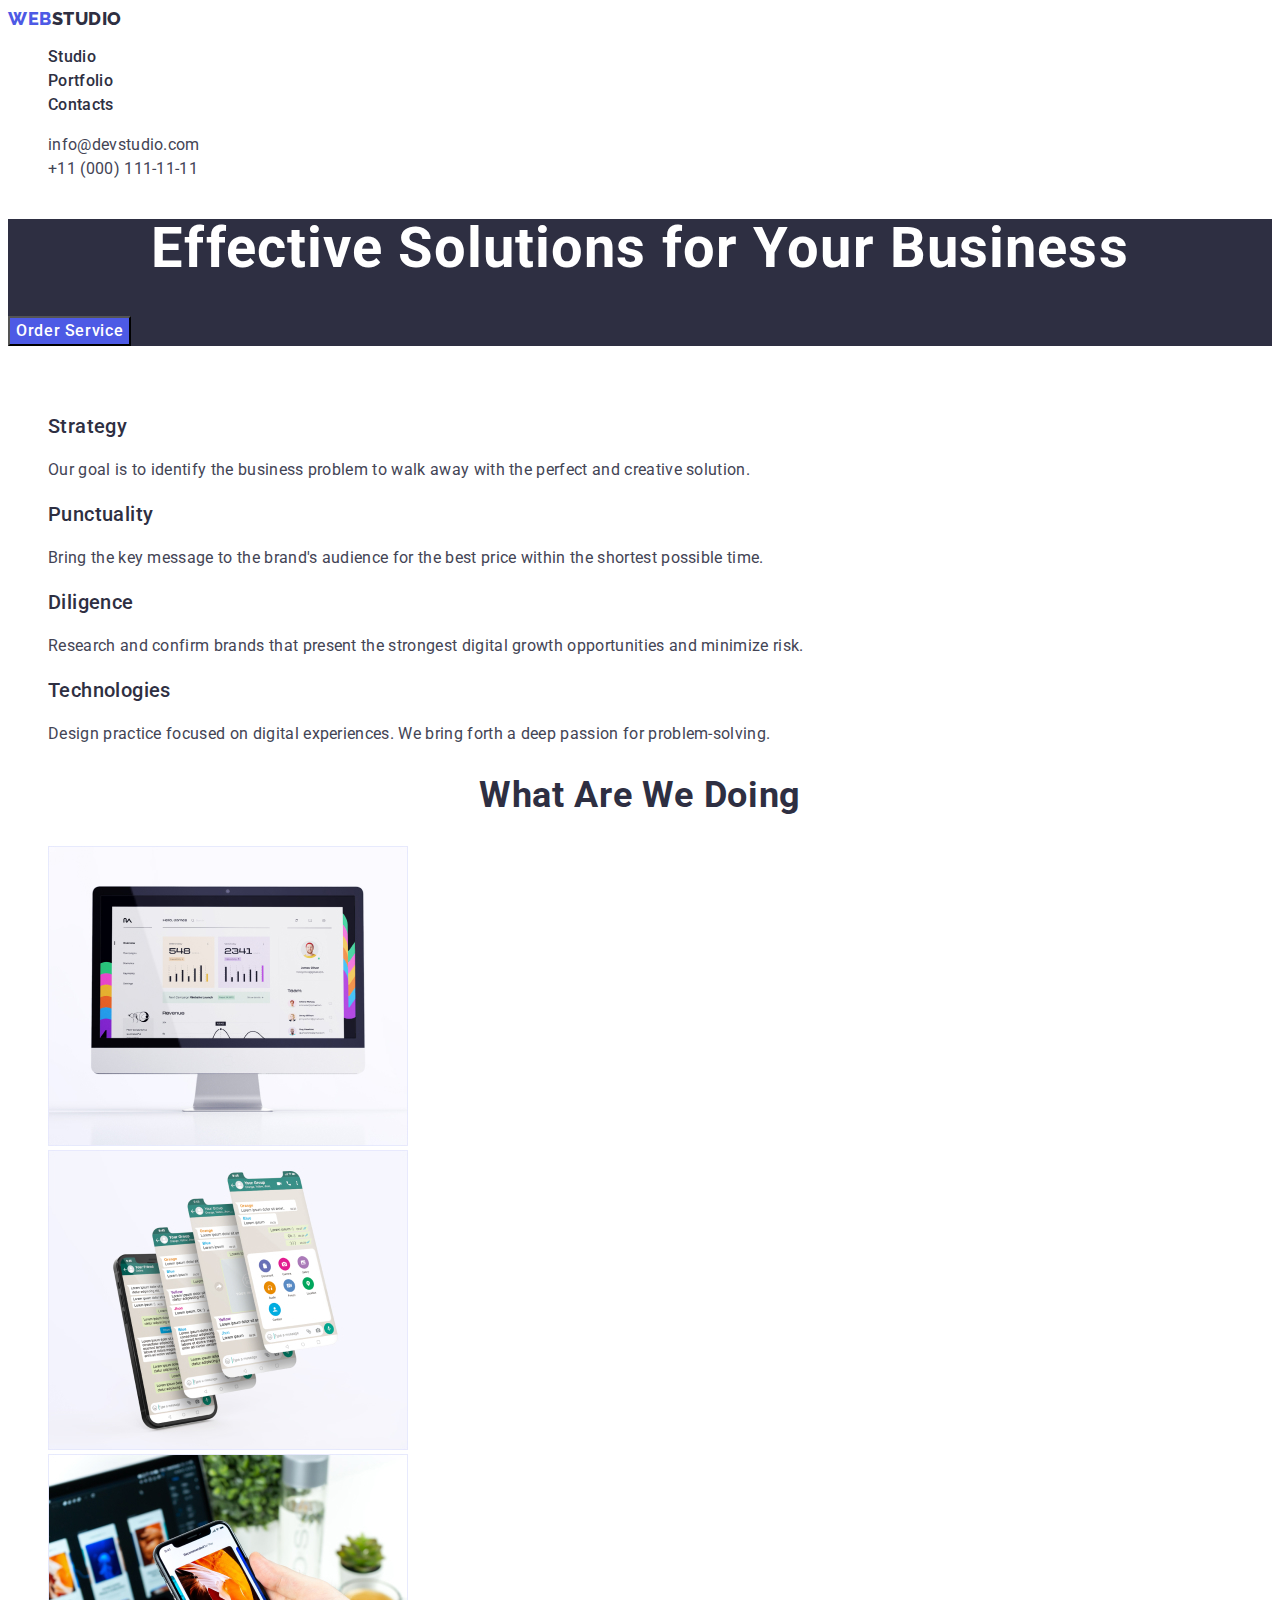
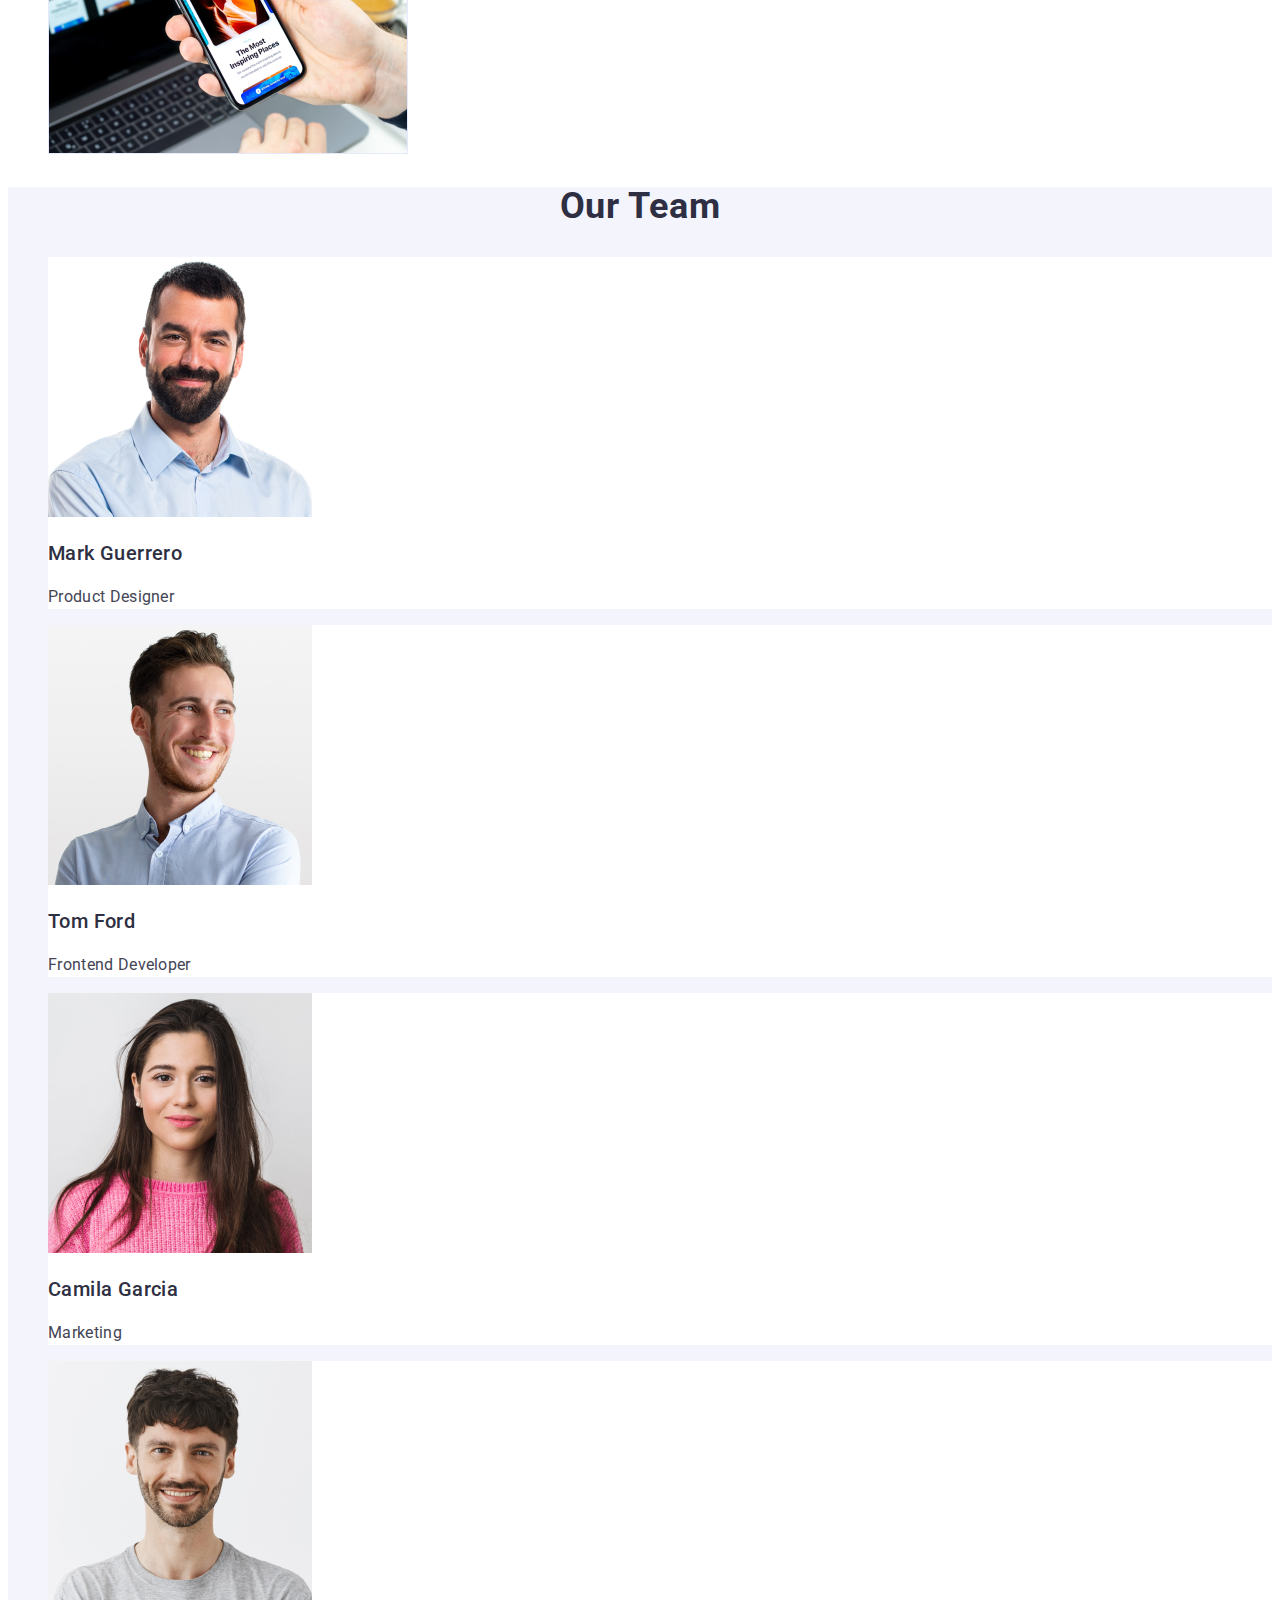
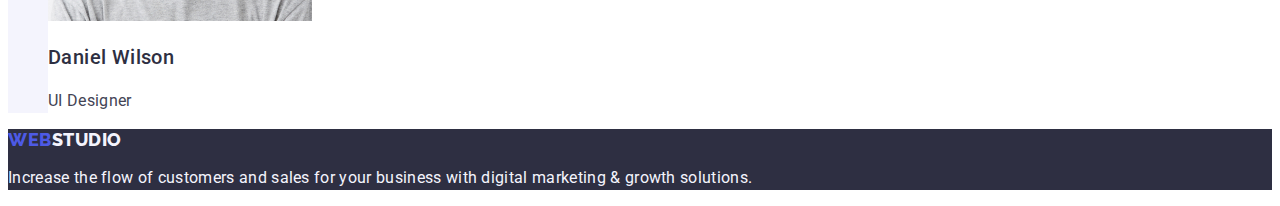
<file: index.html>
<!DOCTYPE html>
<html lang="en">
<head>
    <meta charset="UTF-8">
    <meta http-equiv="X-UA-Compatible" content="IE=edge">
    <meta name="viewport" content="width=device-width, initial-scale=1.0">
    <title>WebStudio</title>
    <link rel="stylesheet" href="./css/styles.css">
    <link rel="preconnect" href="https://fonts.googleapis.com">
    <link rel="preconnect" href="https://fonts.gstatic.com" crossorigin>
    <link href="https://fonts.googleapis.com/css2?family=Raleway:wght@800&family=Roboto:wght@400;500;700;900&display=swap" rel="stylesheet">
</head>
<body>
    
    <header class="header">
        <nav class="header-nav">
            <a href="./index.html" class="header-logo  link">Web<span class="logo-color">Studio</span></a>
            <ul class="header-list list">
                <li class="header-item"><a href="./index.html" class="header-link link">Studio</a></li>
                <li class="header-item"><a href="./portfolio.html" class="header-link link">Portfolio</a></li>
                <li class="header-item"><a href="" class="header-link link">Contacts</a></li>
            </ul>
        </nav>

        <address class="header-address">
            <ul class="header-address-list list">
                <li><a href="mailto:info@devstudio.com" class="header-address-item  link">info@devstudio.com</a></li>
                <li><a href="tel:+110001111111"  class="header-address-item  link">+11 (000) 111-11-11</a></li>
            </ul>
        </address>

    </header>

    <main>

        <section class="hero">
            <h1 class="hero-title">Effective Solutions for Your Business</h1>
            <button type="button" class="hero-btn">Order Service</button>
        </section>

        <section class="advantages">
            <h2 class="hidden-title">h2 hidden</h2>
            <ul class="advantages-list list">
                <li class="advantages-item">
                     <h3 class="advantages-title">Strategy</h3>
                     <p class="advantages-description">Our goal is to identify the business problem to walk away with the perfect and creative solution.</p>
                </li>
                <li class="advantages-item">
                     <h3 class="advantages-title">Punctuality</h3>
                     <p class="advantages-description">Bring the key message to the brand's audience for the best price within the shortest possible time.</p>
                </li>
                <li class="advantages-item">
                     <h3 class="advantages-title">Diligence</h3>
                     <p class="advantages-description">Research and confirm brands that present the strongest digital growth opportunities and minimize risk.</p>
                </li>
                <li class="advantages-item">
                     <h3 class="advantages-title">Technologies</h3>
                     <p class="advantages-description">Design practice focused on digital experiences. We bring forth a deep passion for problem-solving.</p>
                </li>
            </ul>
        </section>

        <section class="projects">
            <h2 class="projects-title">What are we doing</h2>
            <ul class="projects-list list">
                <li class="projects-item"><img src="./images/img-2.jpg" alt="Our project 1" width="360" height="300"></li>
                <li class="projects-item"><img src="./images/img-1.jpg" alt="Our project 2" width="360" height="300"></li>
                <li class="projects-item"><img src="./images/img-3.jpg" alt="Our project 3" width="360" height="300"></li>
            </ul>
        </section>

        <section class="team">
            <h2 class="team-title">Our Team</h2>
            <ul class="team-list list">
                <li class="team-item">
                     <img src="./images/img-person-1.jpg" alt="person 1" width="264" height="260">
                     <h3 class="team-name">Mark Guerrero</h3>
                     <p class="team-position">Product Designer</p>   
                </li>
                <li class="team-item">
                     <img src="./images/img-person-2.jpg" alt="person 2" width="264" height="260">
                     <h3 class="team-name">Tom Ford</h3>
                     <p class="team-position">Frontend Developer</p>
                </li>
                <li class="team-item">
                     <img src="./images/img-person-3.jpg" alt="person 3" width="264" height="260">
                     <h3 class="team-name">Camila Garcia</h3>
                     <p class="team-position">Marketing</p>
                </li>
                <li class="team-item">
                     <img src="./images/img-person-4.jpg" alt="person 4" width="264" height="260">
                     <h3 class="team-name">Daniel Wilson</h3>
                     <p class="team-position">UI Designer</p>
                </li>
            </ul>
        </section>

    </main>

    <footer class="footer">
        <a href="./index.html" class="footer-logo link">Web<span class="footer-color">Studio</span></a>
        <p class="footer-text">Increase the flow of customers and sales for your business with digital marketing & growth solutions.</p>
    </footer> 

</body>
</html>
</file>
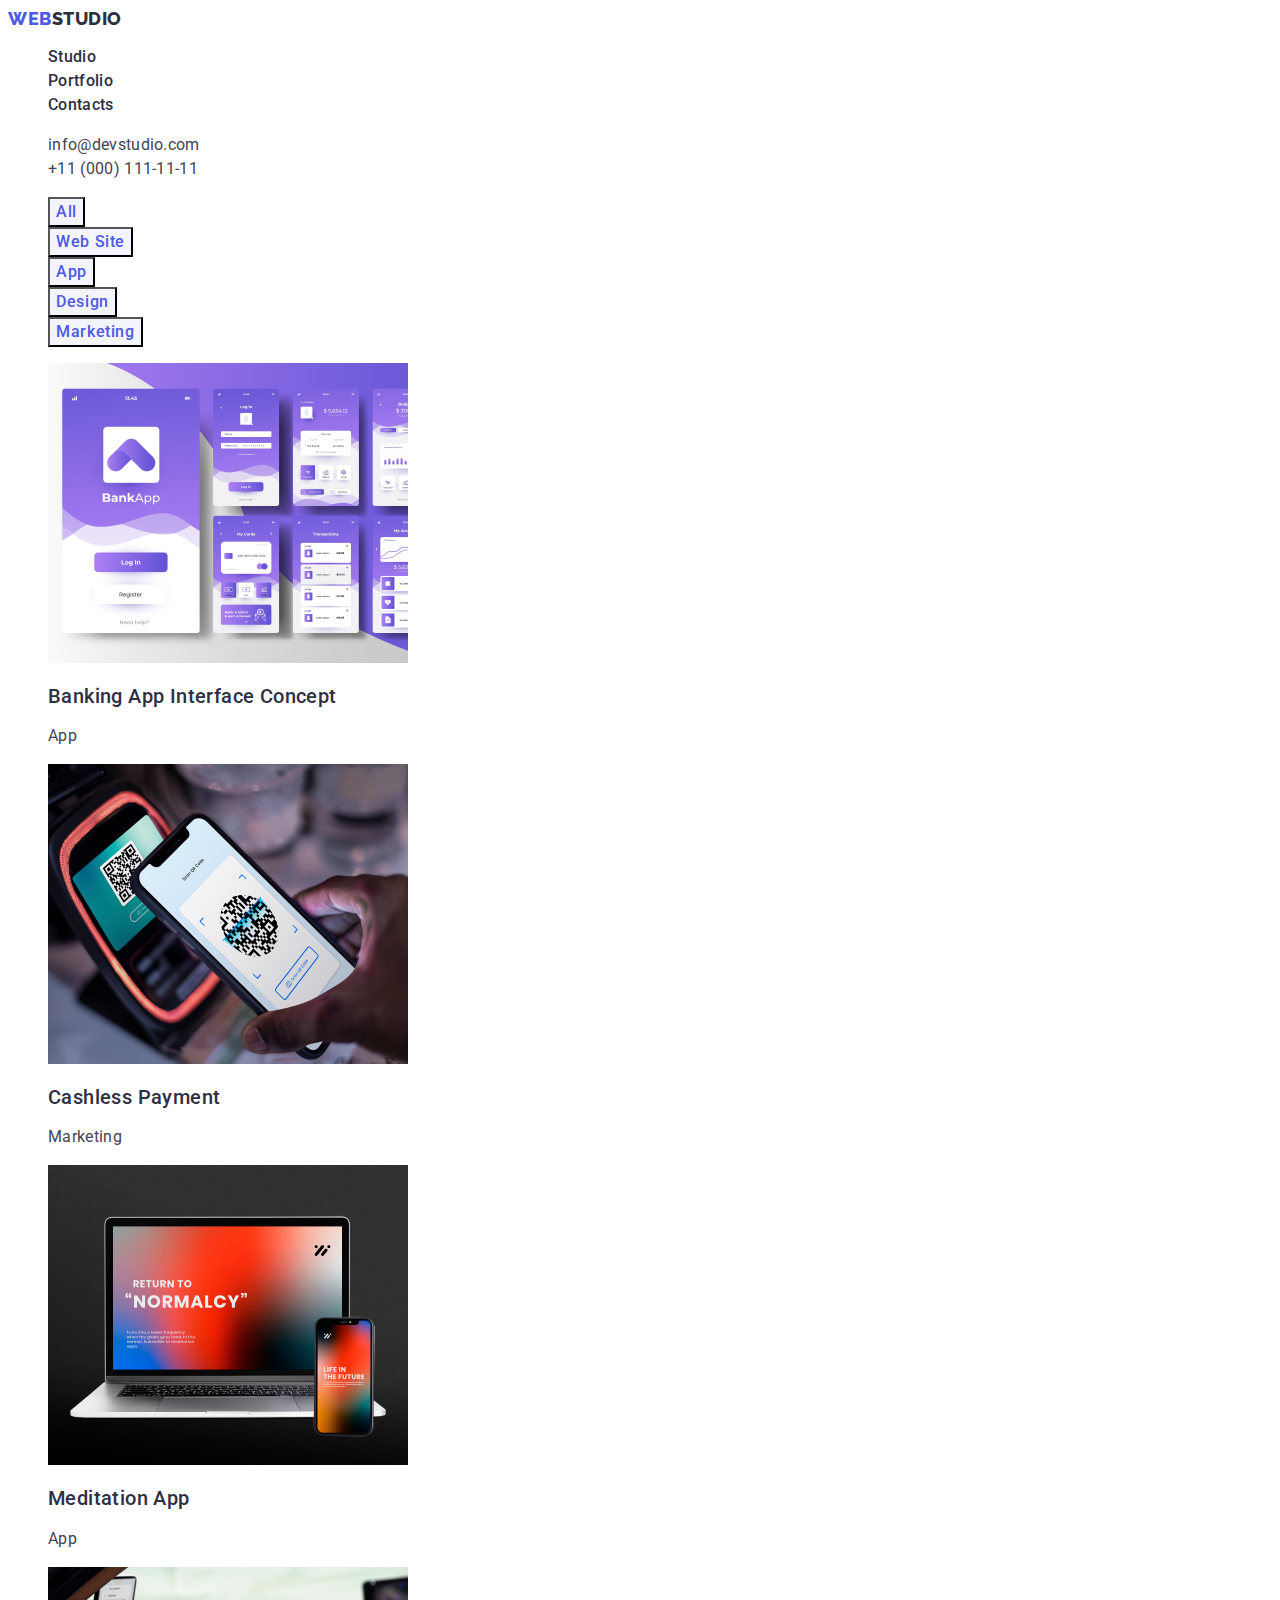
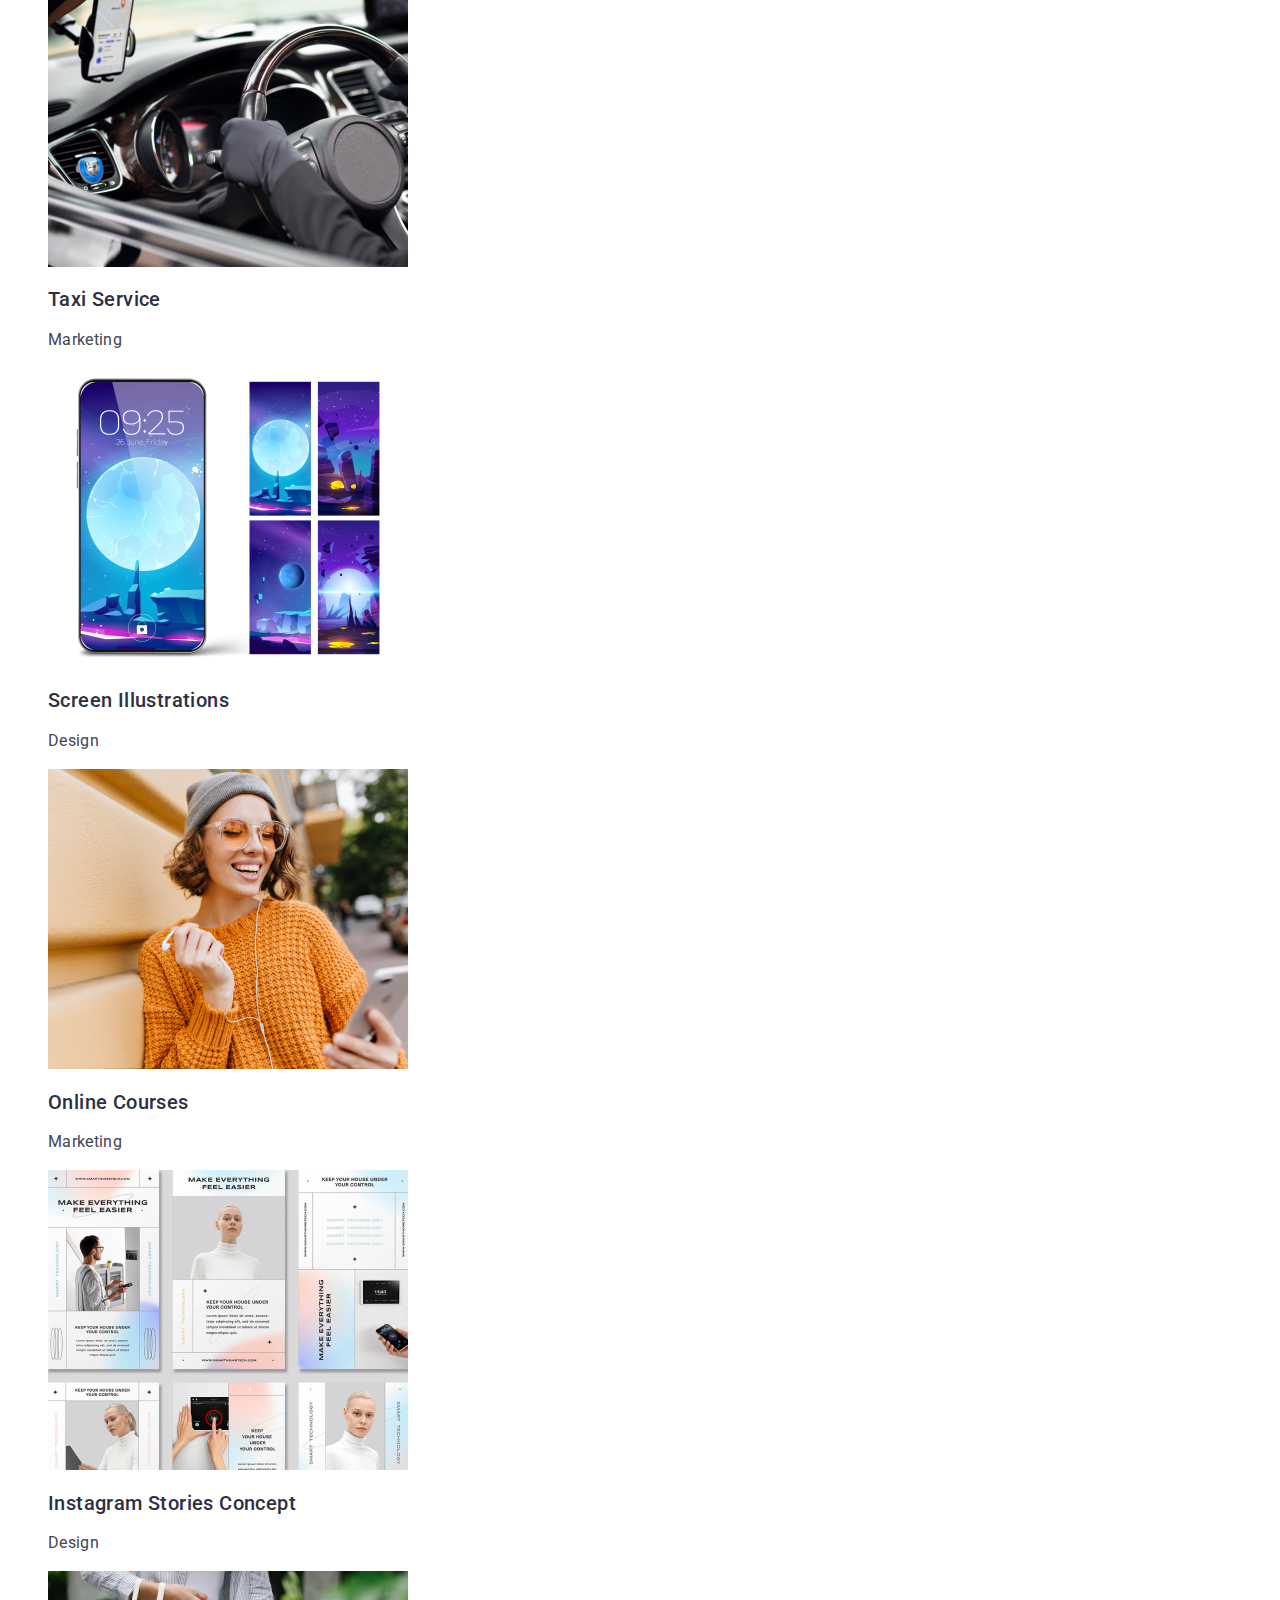
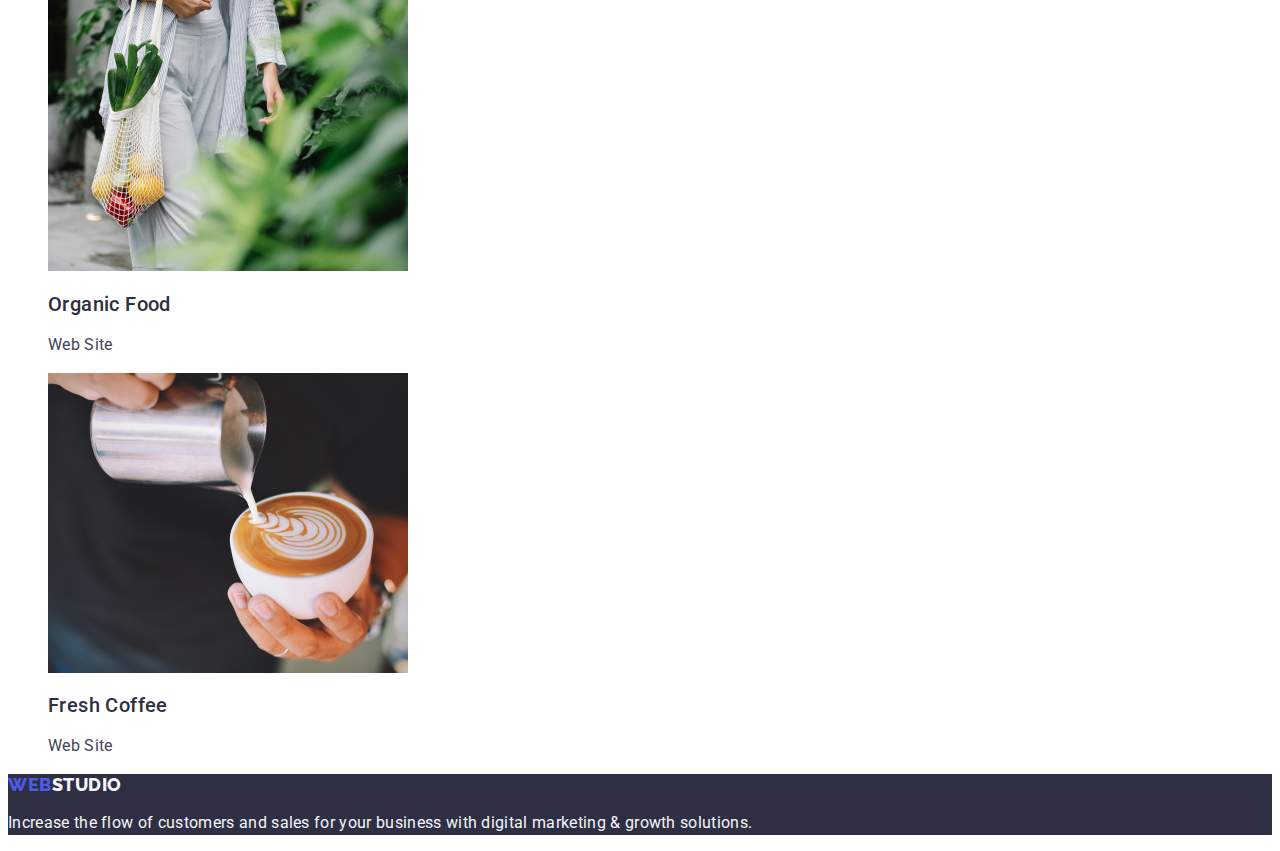
<file: portfolio.html>
<!DOCTYPE html>
<html lang="en">
<head>
    <meta charset="UTF-8">
    <meta http-equiv="X-UA-Compatible" content="IE=edge">
    <meta name="viewport" content="width=device-width, initial-scale=1.0">
    <title>Portfolio</title>
    <link rel="stylesheet" href="./css/styles.css">
    <link rel="preconnect" href="https://fonts.googleapis.com">
    <link rel="preconnect" href="https://fonts.gstatic.com" crossorigin>
    <link href="https://fonts.googleapis.com/css2?family=Raleway:wght@800&family=Roboto:wght@400;500;700;900&display=swap" rel="stylesheet">
</head>
<body>
   
    <header class="header">
        <nav class="header-nav">
            <a href="./index.html" class="header-logo  link">Web<span class="logo-color">Studio</span></a>
            <ul class="header-list list">
                <li class="header-item"><a href="./index.html" class="header-link link">Studio</a></li>
                <li class="header-item"><a href="./portfolio.html" class="header-link link">Portfolio</a></li>
                <li class="header-item"><a href="" class="header-link link">Contacts</a></li>
            </ul>
        </nav>

        <address class="header-address">
            <ul class="header-address-list list">
                <li><a href="mailto:info@devstudio.com" class="header-address-item  link">info@devstudio.com</a></li>
                <li><a href="tel:+110001111111"  class="header-address-item  link">+11 (000) 111-11-11</a></li>
            </ul>
        </address>

    </header>

    <main>

        <section class="portfolio">
            <h1 hidden class="filter-title">h1 hidden</h1>
            <ul class="filter-list list">
                <li class="filter-item"><button type="button" class="filter-link">All</button></li>
                <li class="filter-item"><button type="button" class="filter-link">Web Site</button></li>
                <li class="filter-item"><button type="button" class="filter-link">App</button></li>
                <li class="filter-item"><button type="button" class="filter-link">Design</button></li>
                <li class="filter-item"><button type="button" class="filter-link">Marketing</button></li>
            </ul>

            <ul class="portfolio-list list">
                <li class="portfolio-item">
                    <a href="" class="link">
                        <img src="./images/project-1.jpg" alt="Project 1" width="360" height="300">
                        <h2 class="portfolio-title">Banking App Interface Concept</h2>
                        <p class="portfolio-subtitle">App</p>
                    </a>
                </li>
                <li class="portfolio-item">
                    <a href="" class="link">
                        <img src="./images/project-2.jpg" alt="Project 2" width="360" height="300">
                        <h2 class="portfolio-title">Cashless Payment</h2>
                        <p class="portfolio-subtitle">Marketing</p>
                    </a>
                </li>
                <li class="portfolio-item">
                    <a href="" class="link">
                        <img src="./images/project-3.jpg" alt="Project 3" width="360" height="300">
                        <h2 class="portfolio-title">Meditation App</h2>
                        <p class="portfolio-subtitle">App</p>
                    </a>
                </li>
                <li class="portfolio-item">
                    <a href="" class="link">
                        <img src="./images/project-4.jpg" alt="Project 4" width="360" height="300">
                        <h2 class="portfolio-title">Taxi Service</h2>
                        <p class="portfolio-subtitle">Marketing</p>
                    </a>
                </li>
                <li class="portfolio-item">
                    <a href="" class="link">
                        <img src="./images/project-5.jpg" alt="Project 5" width="360" height="300">
                        <h2 class="portfolio-title">Screen Illustrations</h2>
                        <p class="portfolio-subtitle">Design</p>
                    </a>
                </li>
                <li class="portfolio-item">
                    <a href="" class="link">
                        <img src="./images/project-6.jpg" alt="Project 6" width="360" height="300">
                        <h2 class="portfolio-title">Online Courses</h2>
                        <p class="portfolio-subtitle">Marketing</p>
                    </a>
                </li>
                <li class="portfolio-item">
                    <a href="" class="link">
                        <img src="./images/project-7.jpg" alt="Project 7" width="360" height="300">
                        <h2 class="portfolio-title">Instagram Stories Concept</h2>
                        <p class="portfolio-subtitle">Design</p>
                    </a>
                </li>
                <li class="portfolio-item">
                    <a href="" class="link">
                        <img src="./images/project-8.jpg" alt="Project 8" width="360" height="300">
                        <h2 class="portfolio-title">Organic Food</h2>
                        <p class="portfolio-subtitle">Web Site</p>
                    </a>
                </li>
                <li class="portfolio-item">
                    <a href="" class="link">
                        <img src="./images/project-9.jpg" alt="Project 9" width="360" height="300">
                        <h2 class="portfolio-title">Fresh Coffee</h2>
                        <p class="portfolio-subtitle">Web Site</p>
                    </a>
                </li>
            </ul>
        </section>

    </main>

    <footer class="footer">
        <a href="./index.html" class="footer-logo link">Web<span class="footer-color">Studio</span></a>
        <p class="footer-text">Increase the flow of customers and sales for your business with digital marketing & growth
            solutions.</p>
    </footer>
 
</body>
</html>
</file>
<file: css/styles.css>
:root {
    --navy-blue: #2E2F42;
    --slate: #434455;
    --cloud: #F4F4FD;
    --white: #ffffff;
    --iris: #4D5AE5;
    --ocean: #404BBF;
}

body {
    font-family: 'Roboto', sans-serif;
    background: #ffffff;
    color: var(--slate);
}

.list {
    list-style: none;
}

.link {
    text-decoration: none;
    font-style: normal;
}

/* HEADER */

.header-address {
    font-style: normal;
}

.header-link {
    font-style: normal;
    font-weight: 500;
    font-size: 16px;
    line-height: 1.5;
    letter-spacing: 0.02em;
    color: var(--navy-blue);
}

.logo-color {
    color: var(--navy-blue);
}

.header-link:hover,
.header-link:focus {
    color: var(--ocean);
}


.header-address-item {
    font-style: normal;
    font-weight: 400;
    font-size: 16px;
    line-height: 1.5;
    letter-spacing: 0.02em;
    color: var(--slate);
}

.header-address-item:hover,
.header-address-item:focus {
    color: var(--ocean);
}


.header-logo {
    font-family: 'Raleway', sans-serif;
    font-style: normal;
    font-weight: 800;
    font-size: 18px;
    line-height: 1.17;
    letter-spacing: 0.03em;
    text-transform: uppercase;
    color: var(--iris);
}

/* HERO */

.hero {
    background: var(--navy-blue);
}

.hero-title {
    font-size: 56px;
    line-height: 1.07;
    text-align: center;
    letter-spacing: 0.02em;
    color: var(--white);
}

.hero-btn {
    font-family: inherit;
    font-weight: 500;
    font-size: 16px;
    line-height: 1.5;
    letter-spacing: 0.04em;
    color: var(--white);
    background-color: var(--iris);
    cursor: pointer;
}

.hero-btn:hover,
.hero-btn:focus {
    color: var(--white);
    background-color: var(--ocean);

}

/* ADVANTAGES */

.hidden-title {
    visibility: hidden;
}

.advantages-title {
    font-weight: 500;
    font-size: 20px;
    line-height: 1.2;
    letter-spacing: 0.02em;
    color: var(--navy-blue);
}

.advantages-description {
    font-size: 16px;
    line-height: 24px;
    letter-spacing: 0.02em;
    color: var(--slate);
}

/* PROJECTS */


.projects-title {
    font-size: 36px;
    line-height: 1.11;
    letter-spacing: 0.02em;
    text-align: center;
    text-transform: capitalize;
    color: var(--navy-blue);
}

/* TEAM */

.team {
    background-color: var(--cloud);
}

.team-item {
    background-color: var(--white);
}

.team-title {
    font-size: 36px;
    line-height: 1.11;
    letter-spacing: 0.02em;
    text-align: center;
    text-transform: capitalize;
    color: var(--navy-blue);
}

.team-name {
    font-weight: 500;
    font-size: 20px;
    line-height: 1.2;
    letter-spacing: 0.02em;
    color: var(--navy-blue);
}

.team-position {
    font-size: 16px;
    line-height: 1.5;
    letter-spacing: 0.02em;
    color: var(--slate);
}

/* FOOTER */

.footer {
    background-color: var(--navy-blue);
}

.footer-logo {
    font-family: 'Raleway', sans-serif;
    font-style: normal;
    font-weight: 800;
    font-size: 18px;
    line-height: 1.17;
    letter-spacing: 0.03em;
    text-transform: uppercase;
    color: var(--iris);
}

.footer-color {
    color: var(--cloud);
}

.footer-text {
    font-size: 16px;
    line-height: 1.5;
    letter-spacing: 0.02em;
    color: var(--cloud);
}

/* PORTFOLIO */

.filter-link {
    font-family: "Roboto", sans-serif;
    font-style: normal;
    font-weight: 500;
    font-size: 16px;
    line-height: 1.5;
    letter-spacing: 0.04em;
    color: var(--iris);
    background-color: var(--cloud);
    cursor: pointer;
}

.filter-link:hover,
.filter-link:focus {
    color: var(--white);
    background-color: var(--ocean);
}

.portfolio-title {
    font-weight: 500;
    font-size: 20px;
    line-height: 1.2;
    letter-spacing: 0.02em;
    color: var(--navy-blue);
}

.portfolio-subtitle {
    font-size: 16px;
    line-height: 1.5;
    letter-spacing: 0.02em;
    color: var(--slate);
}
</file>
